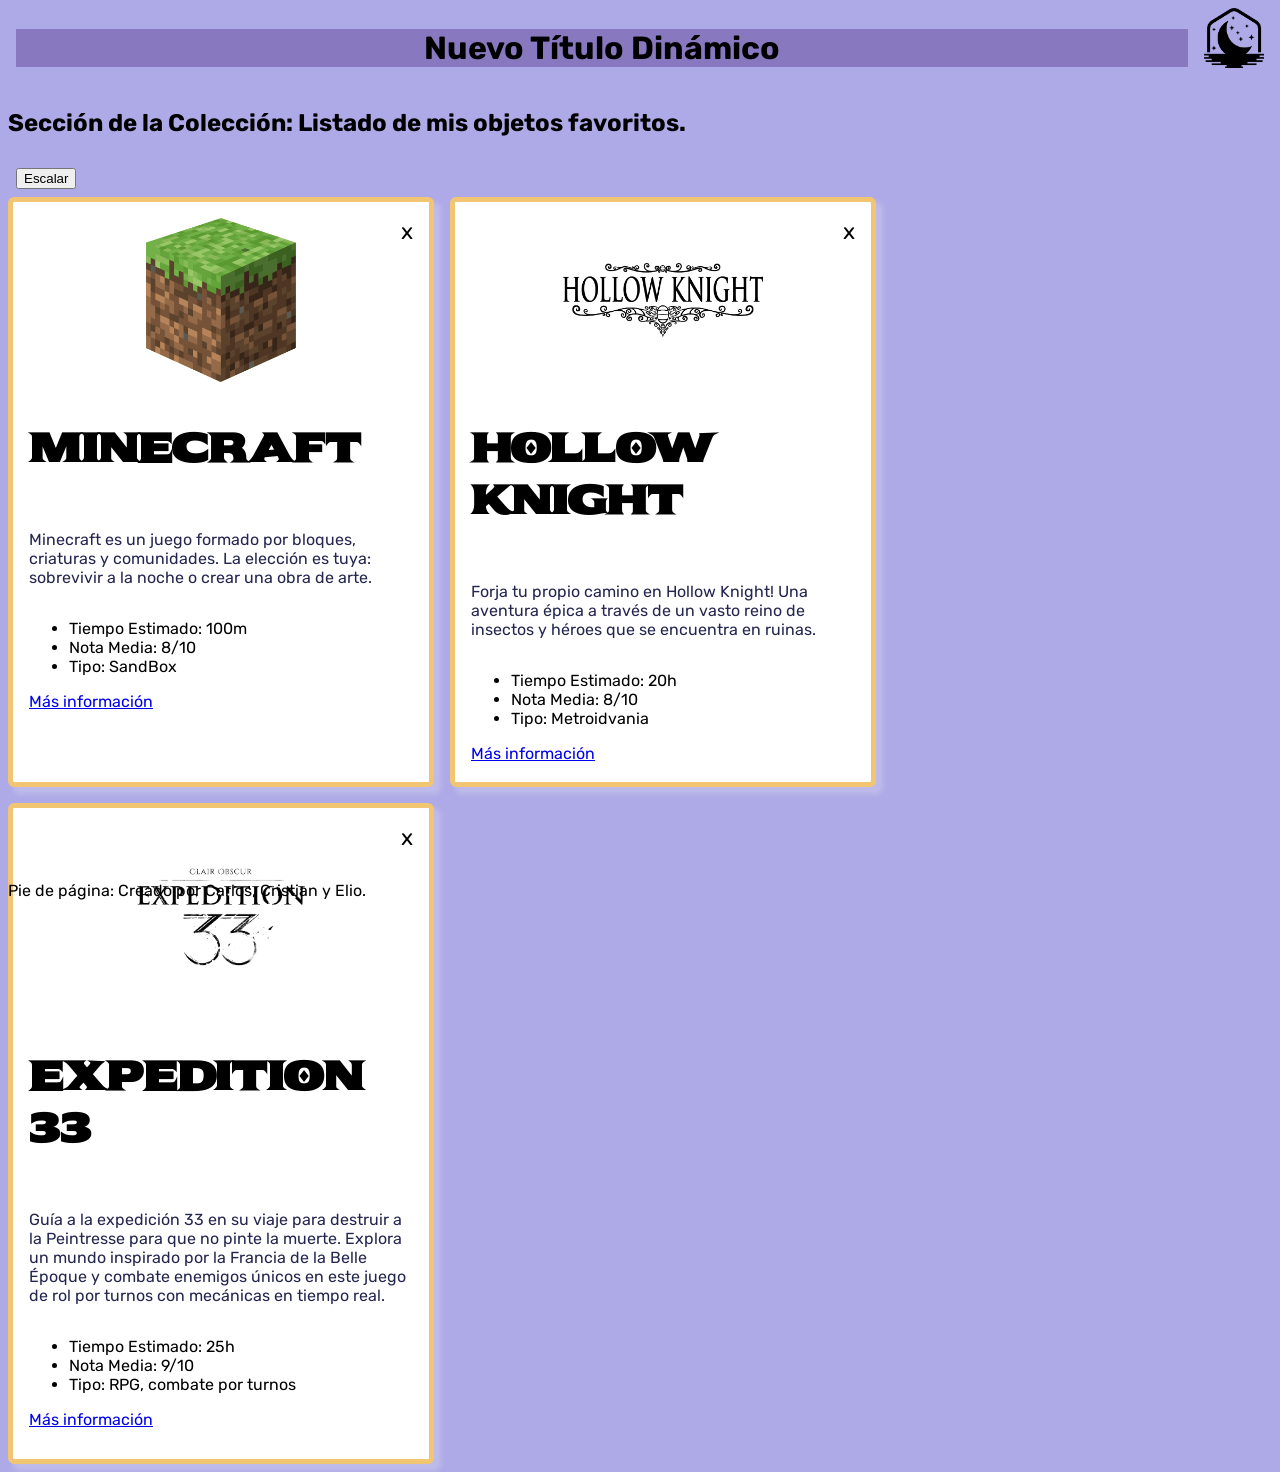
<file: index.html>
<!DOCTYPE html>
<html lang="es">

<head>
    <meta charset="UTF-8">
    <meta name="viewport" content="width=device-width, initial-scale=1.0">
    <link rel="stylesheet" href="css/style.css">
    <title>Proyecto Grupal</title>
</head>

<body>

    <header>
        <!--  Encabezado -->
        <h1 id="titulo"> Gestor de videojuegos </h1>
        <div id="btn-modo">
            <img hidden id="sol" src="img/sol.png" height="60" width="60">
            <img id="luna" src="img/luna.png" height="60" width="60">
        </div>
    </header>

    <main>
        <h2>Sección de la Colección: Listado de mis objetos favoritos.</h2>
        <div id="btn-scale">
        <button id="champiñon" type="button">Escalar</button>
        </div>
        <section>
            <!-- Aquí va el cuerpo de la página -->
            <article>
                <!-- Primer elemento de la colección -->
                <div>
                    <img width="200" src="img/minecraft_logo.webp" alt="minecraft-logo">
                </div>
                <h3>Minecraft</h3>
                <p>Minecraft es un juego formado por bloques, criaturas y comunidades. La elección es tuya: sobrevivir a
                    la noche o crear una obra de arte.</p>
                <ul>
                    <li>Tiempo Estimado: 100m</li>
                    <li>Nota Media: 8/10</li>
                    <li>Tipo: SandBox</li>
                </ul>
                <a href="https://minecraft.net">Más información</a>
                <span class="borrar">x</span>
                
            </article>
            <article>
                <!-- Segundo elemento de la colección -->
                <div>
                    <img class="hkimg" width="200" src="img/hollow_knight_logo.png" alt="minecraft-logo">
                </div>
                <h3>Hollow Knight</h3>
                <p>Forja tu propio camino en Hollow Knight! Una aventura épica a través de un vasto reino de insectos y
                    héroes que se encuentra en ruinas.</p>
                <ul>
                    <li>Tiempo Estimado: 20h</li>
                    <li>Nota Media: 8/10</li>
                    <li>Tipo: Metroidvania</li>
                </ul>
                <a href="https://hollowknight.com">Más información</a>
                
                <span class="borrar">x</span>
            </article>
            <article>
                <!-- Tercer elemento de la colección -->
                <div>
                    <img class="e33img" width="200" src="img/expedition_33_logo.png" alt="minecraft-logo">
                </div>
                <h3>Expedition 33</h3>
                <p>Guía a la expedición 33 en su viaje para destruir a la Peintresse para que no pinte la muerte.
                    Explora un mundo inspirado por la Francia de la Belle Époque y combate enemigos únicos en este juego
                    de rol por turnos con mecánicas en tiempo real.</p>
                <ul>
                    <li>Tiempo Estimado: 25h</li>
                    <li>Nota Media: 9/10</li>
                    <li>Tipo: RPG, combate por turnos</li>
                </ul>
                <a href="https://expedition33.com">Más información</a>
                
                <span class="borrar">x</span>
            </article>
        </section>
    </main>
    
    <dialog id="dialog-borrar">
        <h3>¿Estás seguro?</h3>
        <button id="borrar-si">Sí</button>
        <button id="borrar-no">No</button>
    </dialog>

    <footer>
        <!-- Pie de página -->
        Pie de página: Creado por Carlos, Cristian y Elio.
    </footer>
    <script src="js/main.js"></script>
    <script src="js/borrar.js"></script>
</body>

</html>
</file>
<file: css/style.css>
@import url('https://fonts.googleapis.com/css2?family=BBH+Bartle&family=Sekuya&display=swap');
@import url('https://fonts.googleapis.com/css2?family=Rubik:ital,wght@0,300..900;1,300..900&display=swap');

body {
   background-color: #aeaae7;
   font-family: "Rubik", sans-serif;
}


h3 {
   font-family: "Sekuya", sans-serif;
   font-weight: 1000;
   font-style: normal;
   font-size: 40px
}

.darkmode {
   background-color: #484572;
   
   p {
      color: #dfdfdf;
   }

   h3 {
      color: #aeaae7;
   }

   article, #dialog-borrar {
      background-color: #24264f;
      color: #dfdfdf;
      border: 5px solid #c29a51;
      box-shadow: 6px 6px 5px 1px rgba(255, 195, 195, 0.2);
   }

   footer {
      color: #dfdfdf;
   }

   .hkimg{
      filter:invert(1)
   }

   .e33img{
      filter:invert(1)
   }
}

header {
   margin: 0.5rem;
   display: flex;
   justify-content: space-between;
   gap: 1rem;
}

h1 {
   flex-grow: 1;
}

/* btn-modo no puede ser un boton, por tanto es un div */
#btn-modo {
   display: inline-block;
}

#btn-modo:hover {
   cursor: pointer;
}

#btn-scale:hover {
   cursor: pointer;
}

p { 
   color: #24264f;
}

article {
   background-color: #ffffff;
   border: 5px solid #f2c572;
   border-radius: 6px;
   padding: 1rem;
   max-width: 30vw;
   min-width: 15%;
   display: flex;
   flex-direction: column;
   box-shadow: 6px 6px 5px 1px rgba(255, 255, 255, 0.2);
   transition: 0.1s ease-in
}
    
article > *:first-child {
   height: 30%;
   display: flex;
   justify-content: center;

   img {
     object-fit: contain;  
   }
}

.borrar {
    font-size: 1.4rem;
    align-self: flex-end;
    position: absolute;
}

#dialog-borrar {
    border-radius: 6px;
    border: 5px solid #f2c572;
    box-shadow: 6px 6px 5px 1px rgba(255, 255, 255, 0.2);
    
    button {
        margin: 0.2rem;
        border-radius: 6px;
        font-size: 1.2rem;
        border: 3px solid #f2c572;
    }
}

.borrar:hover {
    transition: 0.1s ease-in-out;
    cursor: pointer;
    transform: scale(1.3);
}

article:hover {
   transform: scale(0.99);
}

section {
   display: flex;
   flex-wrap: wrap;
   gap: 1rem;

}

#titulo {
   text-align: center;
}

footer {
   position: absolute;
   bottom: 0;   
}

@media (max-width: 768px) {
   article {
      max-width: 90%;
   }
}

#btn-scale {
   display: inline-block;
   font-size: 1.2rem;
   border: 3px  #aeaae7;
   border-radius: 6px;
   padding: 0.5rem;
}
</file>
